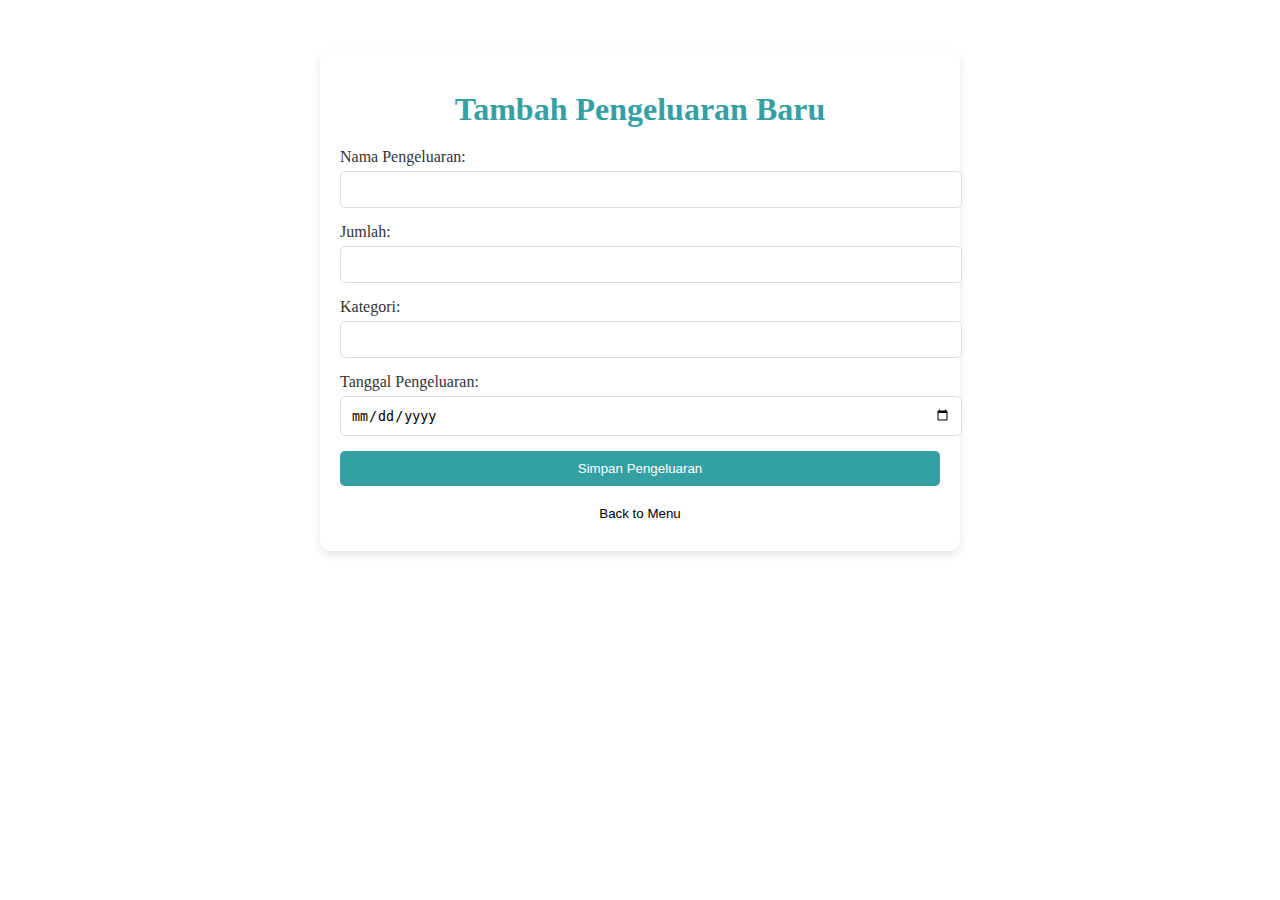
<file: add_expense.html>
<!DOCTYPE html>
<html lang="en">
<head>
  <meta charset="UTF-8" />
  <meta name="viewport" content="width=device-width, initial-scale=1.0" />
  <title>Tambah Pengeluaran</title>
  <link rel="stylesheet" href="static/css/add_expense.css" />
</head>
<body>
  <!-- Formulir Pengeluaran -->
  <div class="form-container">
    <h1>Tambah Pengeluaran Baru</h1>
    <form id="addExpenseForm" onsubmit="submitExpense(event)">
      <div class="form-group">
        <label for="expense_name">Nama Pengeluaran:</label>
        <input type="text" id="expense_name" name="expense_name" required />
      </div>
      <div class="form-group">
        <label for="amount">Jumlah:</label>
        <input type="number" id="amount" name="amount" required />
      </div>
      <div class="form-group">
        <label for="category">Kategori:</label>
        <input type="text" id="category" name="category" required />
      </div>
      <div class="form-group">
        <label for="expense_date">Tanggal Pengeluaran:</label>
        <input type="date" id="expense_date" name="expense_date" required />
      </div>
      <button type="submit">Simpan Pengeluaran</button>
      <button type="button" onclick="window.location.href='business.html'">Back to Menu</button>
    </form>
  </div>

  <script src="static/js/add_expense.js"></script>
</body>
</html>
</file>
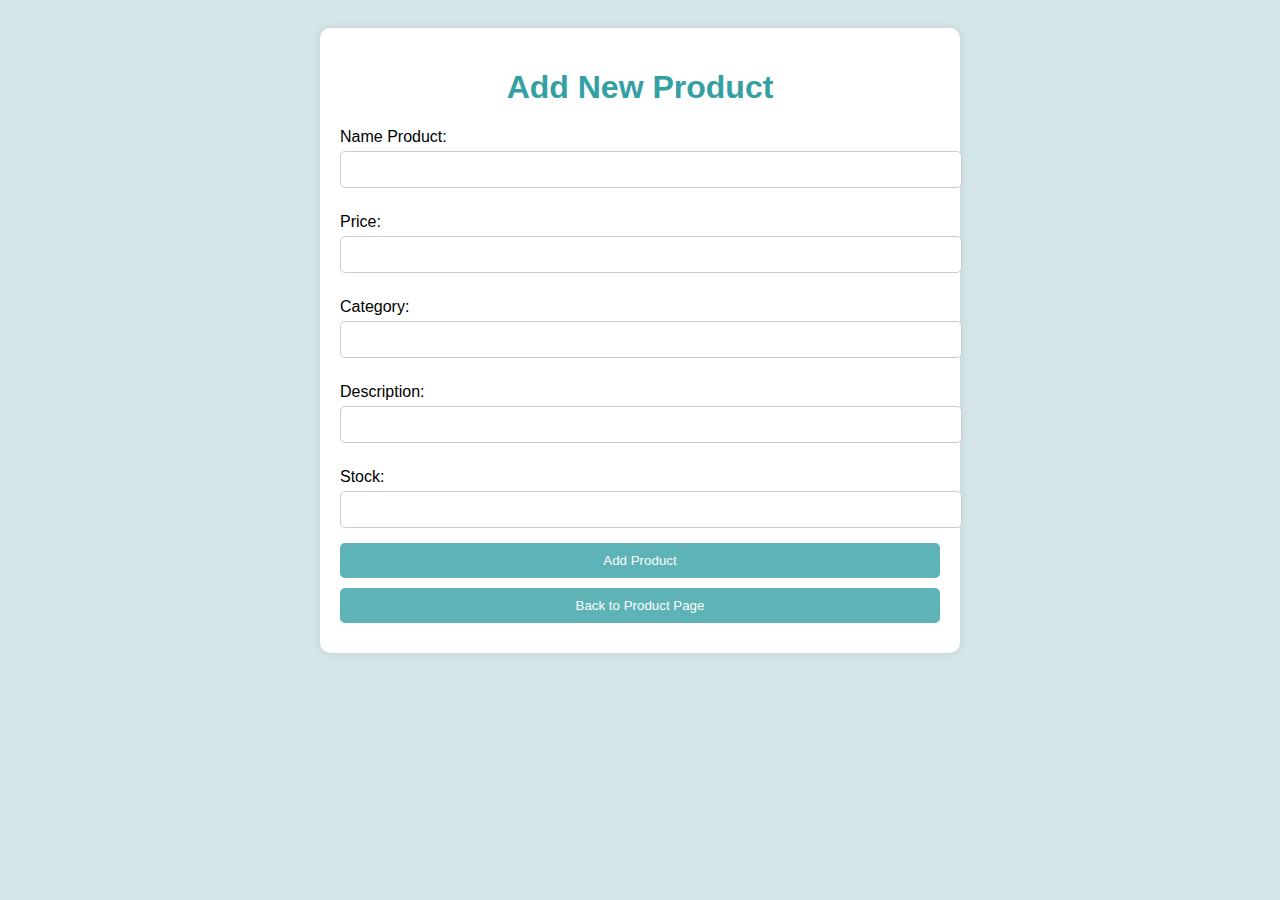
<file: AddProduct.html>
<!DOCTYPE html>
<html lang="en">
<head>
    <meta charset="UTF-8">
    <meta name="viewport" content="width=device-width, initial-scale=1.0">
    <title>Add New Product</title>
    <link rel="stylesheet" href="static/css/add_product.css">
</head>
<body>

    <div class="container">
        <h1>Add New Product</h1>
        <form id="add-product-form">
            <label for="product-name">Name Product:</label>
            <input type="text" id="product-name" required>

            <label for="product-price">Price:</label>
            <input type="number" id="product-price" required>

            <label for="product-category">Category:</label>
            <input type="text" id="product-category" required>

            <label for="product-description">Description:</label>
            <input type="text" id="product-description" required>

            <label for="product-stock">Stock:</label>
            <input type="number" id="product-stock" required>

            <button type="submit">Add Product</button>
        </form>

        <button class="back-btn" id="backToProductBtn">Back to Product Page</button>
    </div>

    <script>
        document.getElementById("add-product-form").addEventListener("submit", async function(event) {
            event.preventDefault();

            // Get form values
            const productName = document.getElementById("product-name").value;
            const productPrice = parseFloat(document.getElementById("product-price").value);
            const productCategory = document.getElementById("product-category").value;
            const productDescription = document.getElementById("product-description").value;
            const productStock = parseInt(document.getElementById("product-stock").value, 10);


            // Create new product object
            const newProduct = {
                name: productName,
                price: productPrice,
                category: productCategory,
                description: productDescription,
                stock: productStock
            };

            try {
                const response = await fetch('https://asia-southeast2-awangga.cloudfunctions.net/itungin/products', {
                    method: 'POST',
                    headers: { 'Content-Type': 'application/json' },
                    body: JSON.stringify(newProduct)
                });

                if (response.ok) {
                    alert("Product added successfully!");
                    window.location.href = "Product.html";
                } else {
                    const errorText = await response.text();
                    alert(`Failed to add product: ${errorText}`);
                }
            } catch (error) {
                console.error("Error:", error);
                alert("An error occurred. Please try again.");
            }
        });


        document.getElementById("backToProductBtn").addEventListener("click", function() {
            window.location.href = "Product.html";
        });
    </script>
</body>
</html>
</file>
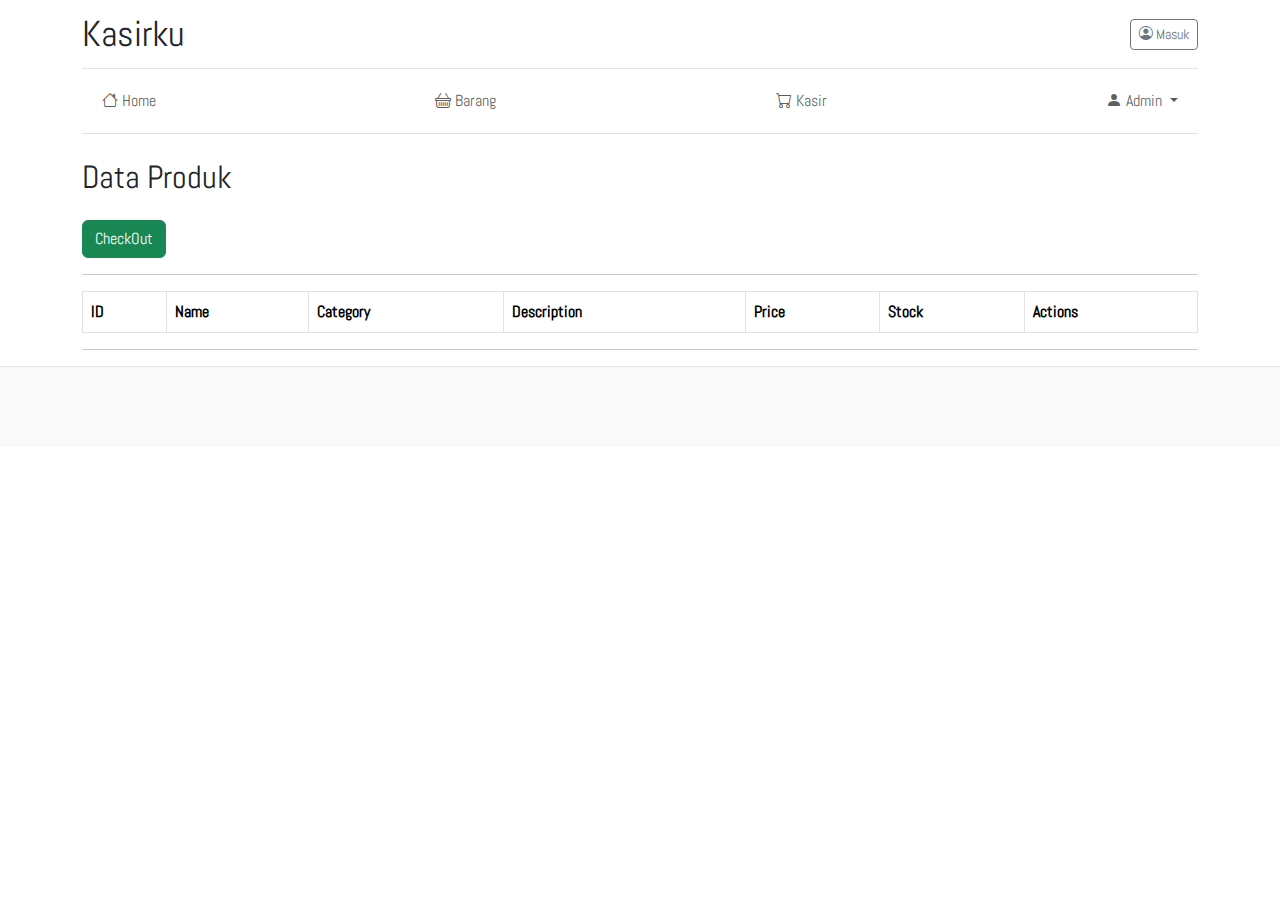
<file: barang.html>
<!doctype html>
<html lang="en">

<head>
  <meta charset="utf-8">
  <meta name="viewport" content="width=device-width, initial-scale=1">
  <meta name="description" content="">
  <title>Barang - Kasirku</title>

  <!-- Bootstrap core CSS -->
  <link rel="stylesheet" href="https://cdnjs.cloudflare.com/ajax/libs/twitter-bootstrap/5.0.1/css/bootstrap.min.css">
  <link rel="stylesheet" href="https://cdn.datatables.net/1.11.3/css/dataTables.bootstrap5.min.css">
  <link rel="stylesheet" href="https://cdn.jsdelivr.net/npm/bootstrap-icons@1.6.0/font/bootstrap-icons.css">

  <!-- Custom styles for this template -->
  <link href="/static/css/pos.css" rel="stylesheet">
</head>

<body>

  <div class="container">
    <!-- Header Section -->
    <header class="blog-header py-3">
      <div class="row flex-nowrap justify-content-between align-items-center">
        <div class="col-8">
          <a class="blog-header-logo text-dark" href="#">Kasirku</a>
        </div>
        <div class="col-4 d-flex justify-content-end align-items-center">
          <a class="btn btn-sm btn-outline-secondary" href="login.html"><i class="bi bi-person-circle"></i> Masuk</a>
        </div>
      </div>
    </header>

    <div class="py-1 mb-4 border-bottom">
      <nav class="navbar navbar-expand-lg navbar-light bg-default">
        <div class="container-fluid">
          <div class="collapse navbar-collapse" id="navbarNavAltMarkup">
            <div class="navbar-nav">
              <a class="p-2 nav-link" href="index.html"><i class="bi bi-house"></i> Home</a>
              <a class="p-2 nav-link" href="barang.html"><i class="bi bi-basket"></i> Barang</a>
              <a class="p-2 nav-link" href="kasir.html"><i class="bi bi-cart"></i> Kasir</a>
              <div class="nav-item dropdown">
                <a class="nav-link dropdown-toggle" href="#" id="navbarDropdownMenuLink" role="button" data-bs-toggle="dropdown" aria-expanded="false">
                  <i class="bi bi-person-fill"></i> Admin
                </a>
                <ul class="dropdown-menu" aria-labelledby="navbarDropdownMenuLink">
                  <li><a class="dropdown-item" href="#">User</a></li>
                  <li><hr class="dropdown-divider"></li>
                  <li><a class="dropdown-item" href="#">Pemasukan</a></li>
                  <li><a class="dropdown-item" href="#">Pengeluaran</a></li>
                  <li><hr class="dropdown-divider"></li>
                  <li><a class="dropdown-item" href="#">Master Data</a></li>
                  <li><a class="dropdown-item" href="#">Pengaturan Toko</a></li>
                </ul>
              </div>
            </div>
          </div>
        </div>
      </nav>
    </div>
  </div>

  <!-- Main Content -->
  <main class="container">
    <h2>Data Produk</h2>
    <p>
    <button id="checkoutBtn" class="btn btn-success mt-3">CheckOut</button></p>
    <hr>
    <table id="dt" class="table table-bordered w-100">
      <thead>
        <tr>
          <th>ID</th>
          <th>Name</th>
          <th>Category</th>
          <th>Description</th>
          <th>Price</th>
          <th>Stock</th>
          <th>Actions</th>
        </tr>
      </thead>
      <tbody>
        <!-- Inventory items will be populated here -->
      </tbody>
    </table>
 <hr>
  </main>

  <footer class="blog-footer">
    <!-- <p>Welcome to Kasirku</p> -->
  </footer>

  <!-- Scripts -->
  <script src="https://code.jquery.com/jquery-3.5.1.js"></script>
  <script src="https://cdn.datatables.net/1.11.3/js/jquery.dataTables.min.js"></script>
  <script src="https://cdn.datatables.net/1.11.3/js/dataTables.bootstrap5.min.js"></script>

  <script>
    let selectedProducts = [];

    async function fetchGudangData() {
      try {
        const response = await fetch("https://asia-southeast2-awangga.cloudfunctions.net/itungin/products");
        const data = await response.json();

        const tableBody = document.querySelector("#dt tbody");
        tableBody.innerHTML = "";

        data.forEach(item => {
          const row = document.createElement("tr");
          row.innerHTML = `
            <td>${item.id}</td>
            <td>${item.name}</td>
            <td>${item.category}</td>
            <td>${item.description}</td>
            <td>${item.price}</td>
            <td id="stock-${item.id}">${item.stock}</td>
<td>
  <button class="btn btn-success btn-sm" onclick="addProduct('${item.id}', '${item.name}', '${item.price}')">+</button>
  <input type="text" id="quantity-${item.id}" value="0" style="width: 40px; text-align: center;" readonly />
  <button class="btn btn-danger btn-sm" onclick="removeProduct('${item.id}')">-</button>

</td>

          `;
          tableBody.appendChild(row);
        });

        $('#dt').DataTable({
          "responsive": true
        });
      } catch (error) {
        console.error("Error fetching warehouse data:", error);
      }
    }

    function addProduct(id, name, price) {
      const stockElement = document.getElementById(`stock-${id}`);
      const quantityElement = document.getElementById(`quantity-${id}`);
      let stock = parseInt(stockElement.innerText);
      let quantity = parseInt(quantityElement.value);

      if (stock > 0) {
        stockElement.innerText = stock - 1;
        quantityElement.value = quantity + 1;

        const productIndex = selectedProducts.findIndex(p => p.id === id);
        if (productIndex > -1) {
          selectedProducts[productIndex].quantity += 1;
        } else {
          selectedProducts.push({ id, name, price, quantity: 1 });
        }
      } else {
        alert("Stok habis!");
      }
    }

    function removeProduct(id) {
      const stockElement = document.getElementById(`stock-${id}`);
      const quantityElement = document.getElementById(`quantity-${id}`);
      let stock = parseInt(stockElement.innerText);
      let quantity = parseInt(quantityElement.value);

      if (quantity > 0) {
        stockElement.innerText = stock + 1;
        quantityElement.value = quantity - 1;

        const productIndex = selectedProducts.findIndex(p => p.id === id);
        if (productIndex > -1) {
          if (selectedProducts[productIndex].quantity > 1) {
            selectedProducts[productIndex].quantity -= 1;
          } else {
            selectedProducts.splice(productIndex, 1);
          }
        }
      }
    }

    function confirmProduct(id) {
      const quantityElement = document.getElementById(`quantity-${id}`);
      let quantity = parseInt(quantityElement.value);
    
      if (quantity > 0) {
        const productIndex = selectedProducts.findIndex(p => p.id === id);
        if (productIndex > -1) {
          selectedProducts[productIndex].quantity = quantity;
        } else {
          const name = document.querySelector(`#dt tbody tr td:nth-child(2)`).innerText; // Get product name
          const price = document.querySelector(`#dt tbody tr td:nth-child(5)`).innerText; // Get product price
          selectedProducts.push({ id, name, price, quantity });
        }
      } else {
        alert("Please add quantity before confirming.");
      }
    }
    
    /*  */
    document.getElementById("checkoutBtn").addEventListener("click", function() {
      localStorage.setItem("selectedProducts", JSON.stringify(selectedProducts));
      window.location.href = "kasir.html";
    });

    document.addEventListener("DOMContentLoaded", fetchGudangData);
  </script>
</body>

</html>
</file>
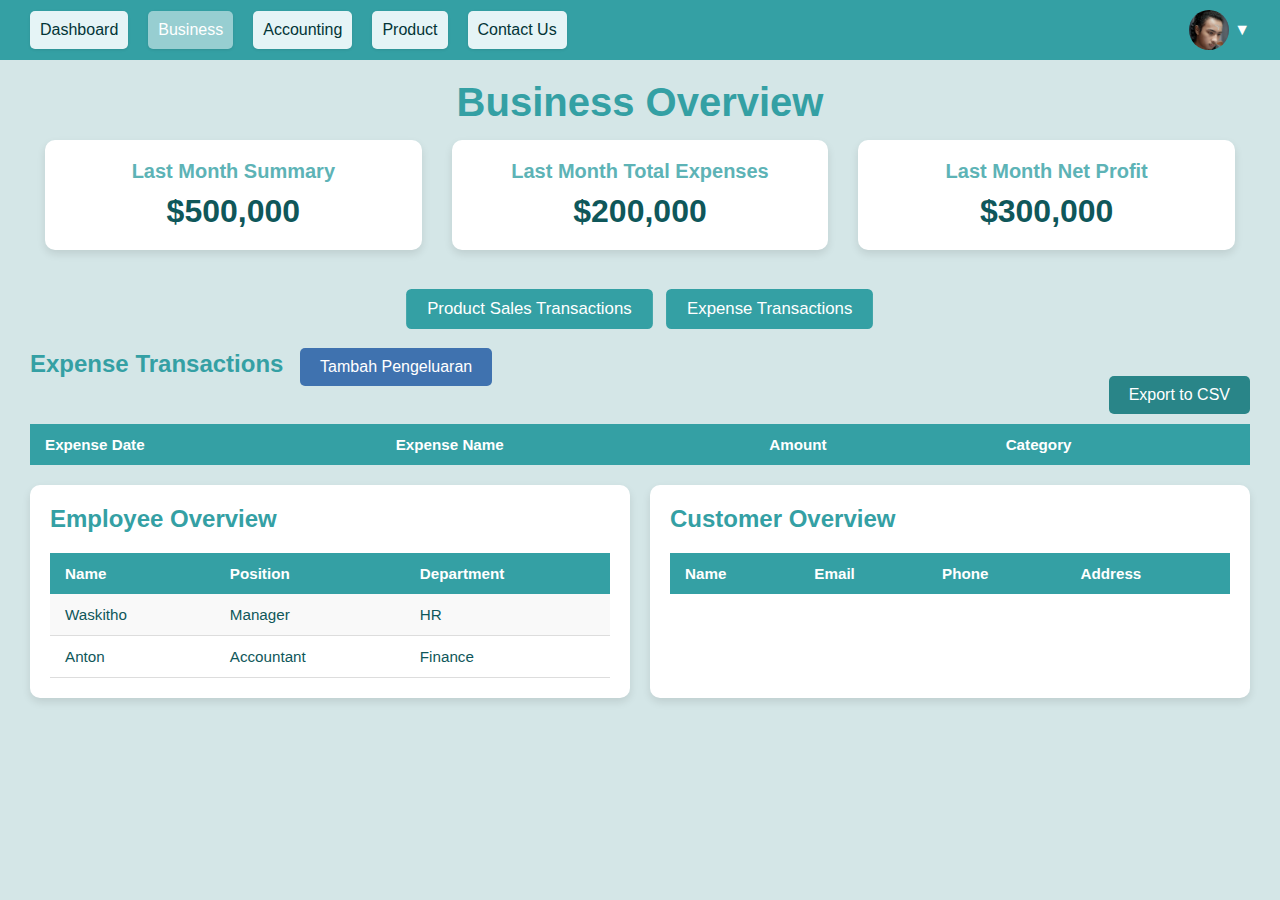
<file: Business.html>
<!DOCTYPE html>
<html lang="en">

<head>
  <meta charset="UTF-8" />
  <meta name="viewport" content="width=device-width, initial-scale=1.0" />
  <title>Dashboard Akuntansi</title>
  <link rel="stylesheet" href="static/css/business.css" />
</head>

<body>
  <!-- Navigation Bar -->


  <header>
    <!-- Tombol menu untuk perangkat mobile -->
    <button class="menu-toggle" onclick="toggleMenu()">☰ Menu</button>

    <!-- Navigasi (disembunyikan pada perangkat mobile) -->
    <nav>
      <ul class="nav-menu">
        <li><a href="Dashboard.html">Dashboard</a></li>
        <li style="background-color: #97ced1">
          <a href="Business.html" style="color: rgb(255, 255, 255)">Business</a>
        </li>
        <li><a href="Accounting.html">Accounting</a></li>
        <li><a href="Product.html">Product</a></li>
        <li><a href="Contacts.html">Contact Us</a></li>
      </ul>
    </nav>
    <!-- Profil pengguna -->
    <div class="user-profile">
        <img src="static/img/ImageAcc.png" alt="User Profile" class="user-image" id="user-avatar" />
        <div class="dropdown" id="profile-dropdown">
            <button onclick="toggleDropdown()" class="dropbtn">▼</button>
            <div class="dropdown-content" id="dropdown-content">
                <a href="profile.html">Profile</a>
                <a href="LP.html">Logout</a>
            </div>
        </div>
    </div>
</header>
  <!-- Main Business Dashboard Content -->
  <div class="business-dashboard">
    <h1>Business Overview</h1>
    <!-- Business Statistics -->
    <section class="statistics">
      <div class="stat-card">
        <h3>Last Month Summary</h3>
        <p>$500,000</p>
      </div>

      <div class="stat-card">
        <h3>Last Month Total Expenses</h3>
        <p>$200,000</p>
      </div>

      <div class="stat-card">
        <h3>Last Month Net Profit</h3>
        <p>$300,000</p>
      </div>
    </section>
    <!-- Button to switch between tables -->
    <div class="table-switcher">
      <button onclick="showSales()">Product Sales Transactions</button>
      <button onclick="showExpenses()">Expense Transactions</button>
    </div>
    <!-- Sales Transactions Table -->
    <div class="table-container" id="salesTable">
      <h2>Sales Transactions
        <div class="export-buttons">
          <button class="export-csv-btn" onclick="exportCurrentTableToCSV()">Export to CSV</button>
        </div>
      </h2>
      <table>
        <thead>
          <tr>
            <th>Transaction Date</th>
            <th>Customer Name</th>
            <th>Product Name</th>
            <th>Total Amount</th>
            <th>Payment Method</th>
            <th>Action</th> <!-- Kolom baru -->
          </tr>
        </thead>
        
        <tbody id="salesTableBody">
          <!-- Data will be populated here -->
        </tbody>
      </table>
    </div>
    <!-- Expense Transactions Table -->
    <div class="table-container hidden" id="expensesTable">
      <h2>Expense Transactions
        <button class="add-product-btn" onclick="window.location.href='add_expense.html'">Tambah Pengeluaran</button>
        <div class="export-buttons">
          <button class="export-csv-btn" onclick="exportCurrentTableToCSV()">Export to CSV</button>
        </div>
      </h2>
      <table>
        <thead>
          <tr>
            <th>Expense Date</th>
            <th>Expense Name</th>
            <th>Amount</th>
            <th>Category</th>
          </tr>
        </thead>
        <tbody id="expensesTableBody">
          <!-- Data will be populated here -->
        </tbody>
      </table>
    </div>
    <!-- Employee and Customer Data -->
    <section class="data-section">
      <div class="data-table">
        <h2>Employee Overview</h2>
        <table>
          <tr>
            <th>Name</th>
            <th>Position</th>
            <th>Department</th>
          </tr>
          <tr>
            <td>Waskitho</td>
            <td>Manager</td>
            <td>HR</td>
          </tr>
          <tr>
            <td>Anton</td>
            <td>Accountant</td>
            <td>Finance</td>
          </tr>
        </table>
      </div>

      <div class="data-table" id="customersTable">
        <h2>Customer Overview</h2>
        <!-- Add Product Button -->
        <table>
          <thead>
            <tr>
              <th>Name</th>
              <th>Email</th>
              <th>Phone</th>
              <th>Address</th>
            </tr>
          </thead>
          <tbody id="customersTableBody">
            <!-- Data will be populated here -->
          </tbody>
        </table>
      </div>
    </section>
  </div>

  <script src="static/js/business.js"></script>
  <script>
    function toggleMenu() {
      const navMenu = document.querySelector('.nav-menu');
      navMenu.classList.toggle('show');
  }
  
  function toggleDropdown() {
      const dropdownContent = document.getElementById('dropdown-content');
      dropdownContent.classList.toggle('show');
  }
  </script>
</body>
</html>
</file>
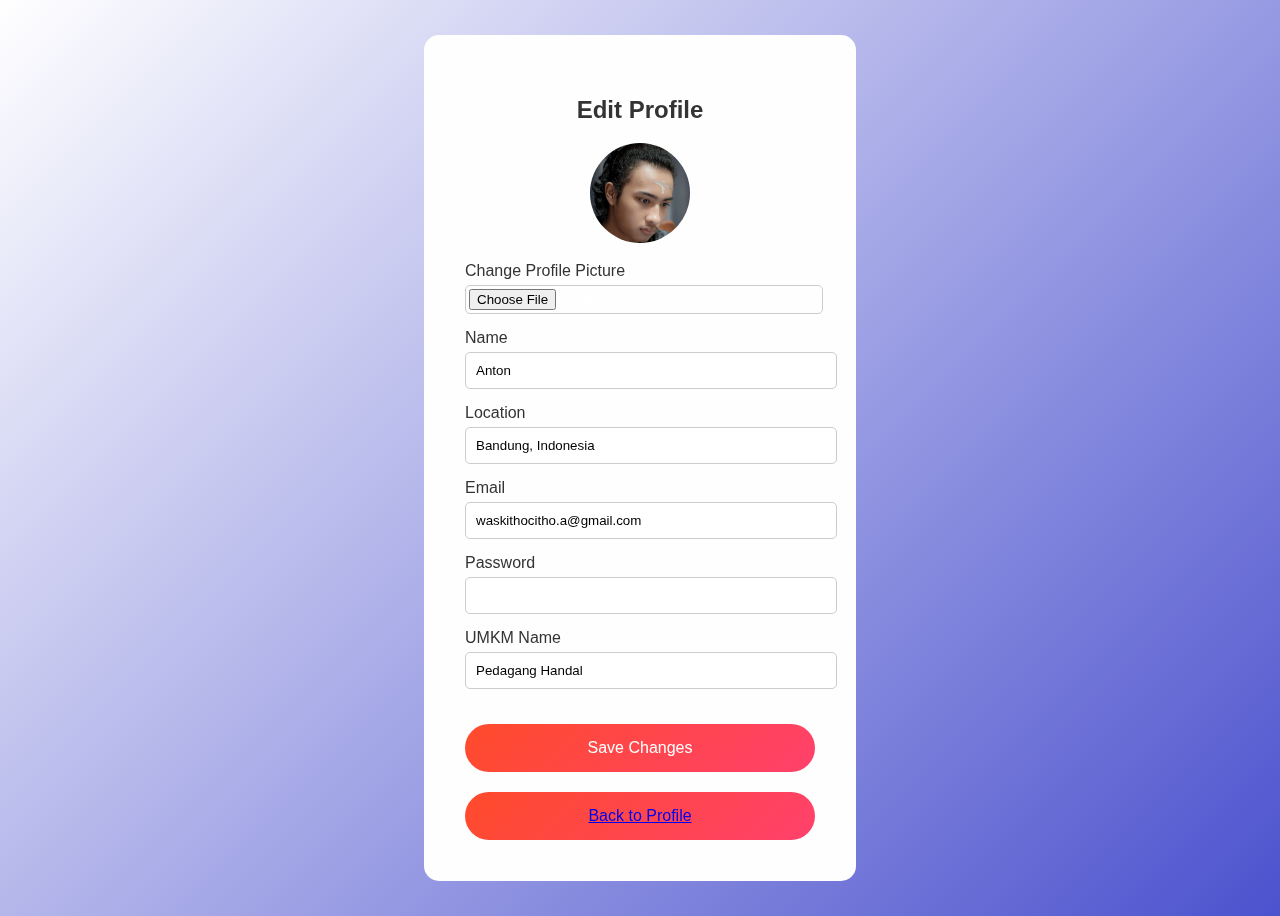
<file: Edit_profile.html>
<!DOCTYPE html>
<html lang="en">
<head>
    <meta charset="UTF-8">
    <meta name="viewport" content="width=device-width, initial-scale=1.0">
    <title>Edit Profile</title>
    <link rel="stylesheet" href="static/css/edit_profile.css">
</head>
<body>
    <div class="container">
        <h2>Edit Profile</h2>
        <div class="profile-pic">
            <img src="static/img/ImageAcc.png" alt="Profile Picture">
        </div>
        <form action="/upload-profile-picture" method="POST" enctype="multipart/form-data">
            <!-- File Upload for Profile Picture -->
            <div class="form-group">
                <label for="profile_picture">Change Profile Picture</label>
                <input type="file" id="profile_picture" name="profile_picture" accept="image/*">
            </div>

            <!-- Name -->
            <div class="form-group">
                <label for="name">Name</label>
                <input type="text" id="name" name="name" value="Anton">
            </div>

            <!-- Location -->
            <div class="form-group">
                <label for="location">Location</label>
                <input type="text" id="location" name="location" value="Bandung, Indonesia">
            </div>
            
            <!-- Email -->
            <div class="form-group">
                <label for="email">Email</label>
                <input type="email" id="email" name="email" value="waskithocitho.a@gmail.com">
            </div>
            
            <!-- Password -->
            <div class="form-group">
                <label for="password">Password</label>
                <input type="password" id="password" name="password" value="">
            </div>
            
            <div class="form-group">
                <label for="umkm_name">UMKM Name</label>
                <input type="text" id="umkm_name" name="umkm_name" value="Pedagang Handal">
            </div>
            <!-- Save Button -->
            <button type="submit" class="btn">Save Changes</button>

            <!-- Back to Profile Link -->
            <button type="button" class="btn-back">
                <a href="profile.html">Back to Profile</a>
            </button>
        </form>
    </div>
</body>
</html>
</file>
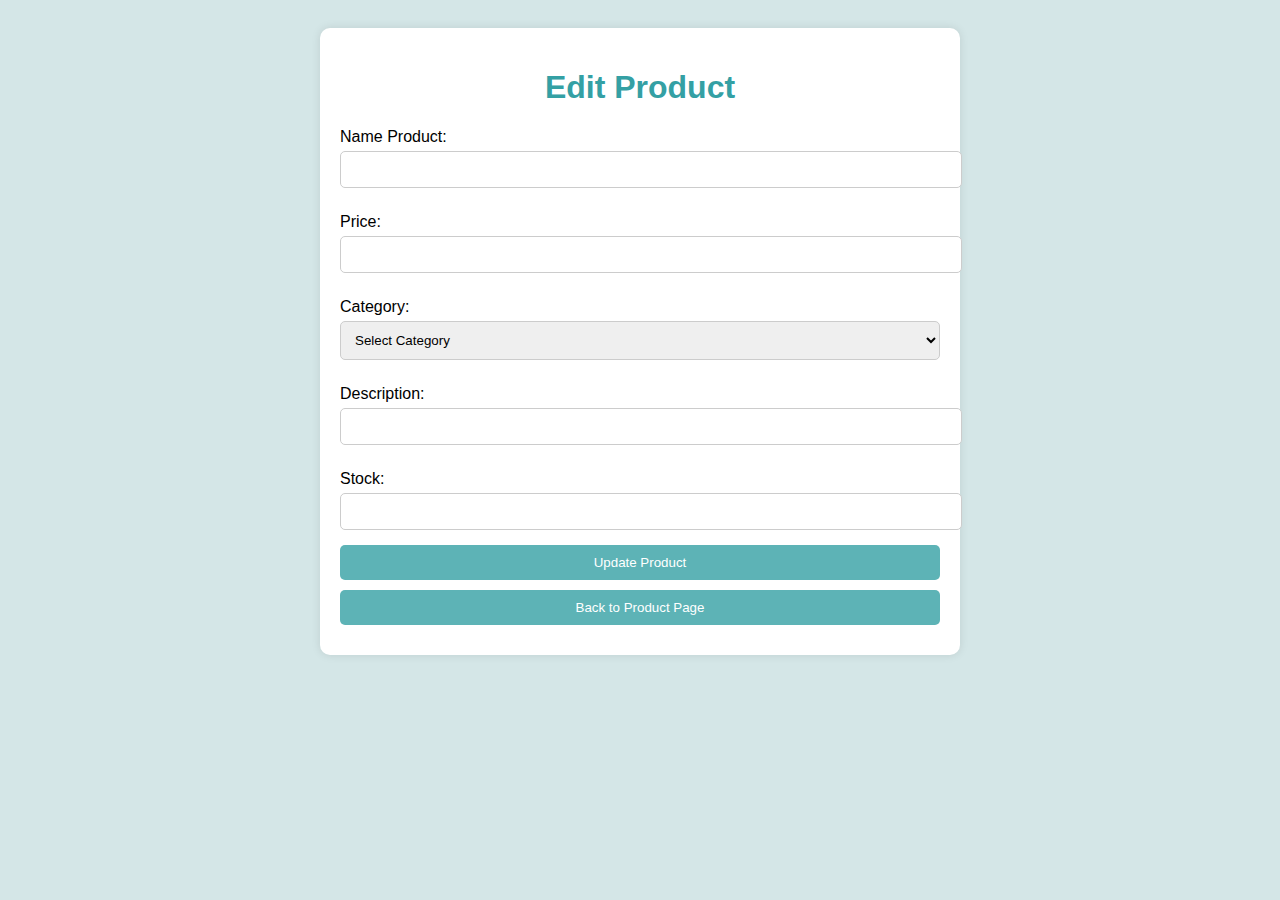
<file: Editproduct.html>
<!DOCTYPE html>
<html lang="en">
<head>
    <meta charset="UTF-8">
    <meta name="viewport" content="width=device-width, initial-scale=1.0">
    <title>Edit Product</title>
    <link rel="stylesheet" href="static/css/edit_product.css">
</head>
<body>

    <div class="container">
        <h1>Edit Product</h1>
        <form id="edit-product-form">
            <label for="product-name">Name Product:</label>
            <input type="text" id="product-name" required>
    
            <label for="product-price">Price:</label>
            <input type="number" id="product-price" required>
    
            <label for="product-category">Category:</label>
            <select id="product-category" required>
                <option value="" disabled selected>Select Category</option>
            </select>
    
            <label for="product-description">Description:</label>
            <input type="text" id="product-description" required>
    
            <label for="product-stock">Stock:</label>
            <input type="number" id="product-stock" required>
    
            <button type="submit">Update Product</button>
        </form>
    
        <button class="back-btn" id="Backproductbtn">Back to Product Page</button>
    </div>
    
    <script src="static/js/edit_product.js"></script>
    
</body>
</html>
</file>
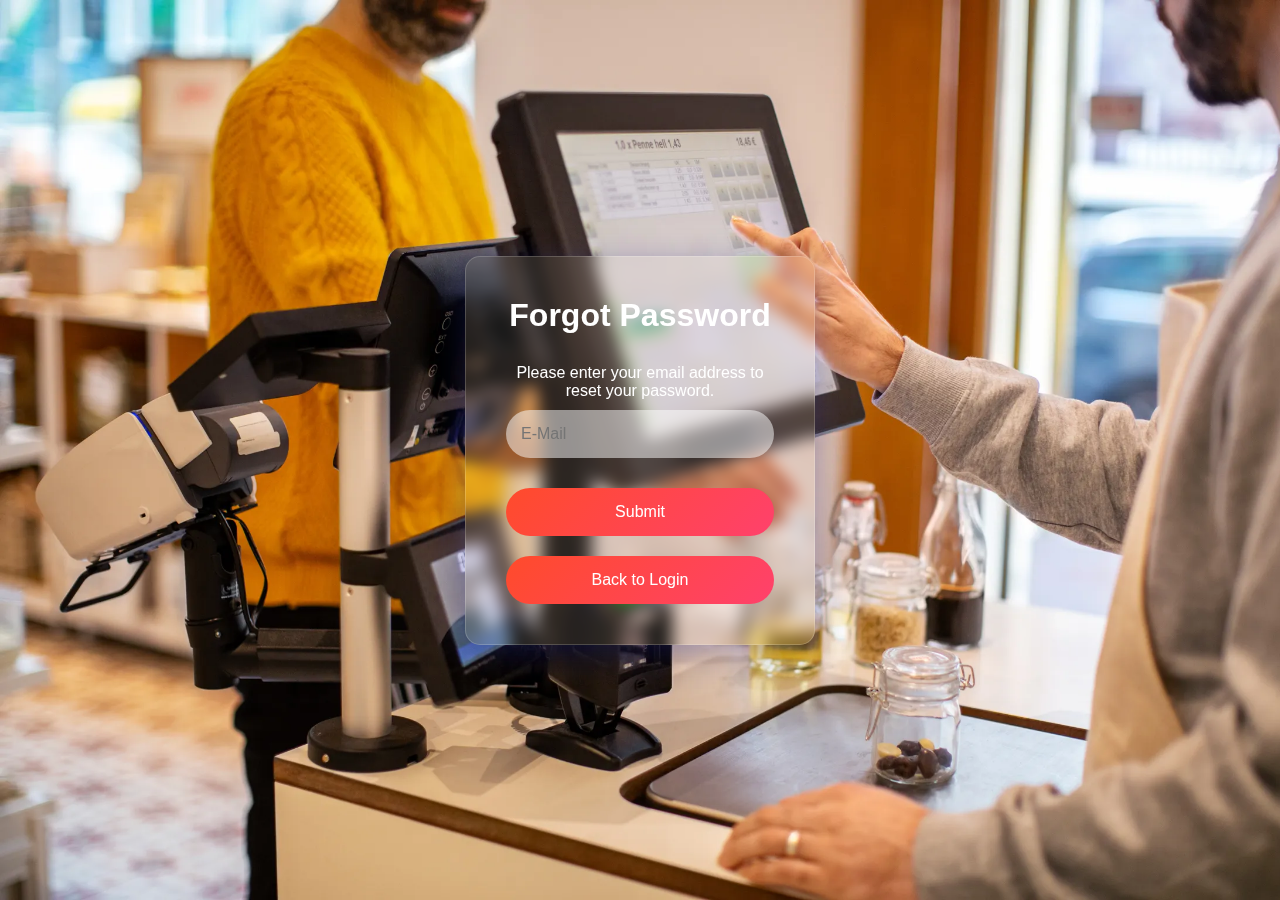
<file: Forgot_password.html>
<!DOCTYPE html>
<html lang="en">
<head>
    <meta charset="UTF-8">
    <meta name="viewport" content="width=device-width, initial-scale=1.0">
    <title>Forgot Password</title>
    <link rel="stylesheet" href="static/css/login.css">
</head>
<body>
    <div class="login-container">
        <form class="forgot-password-form">
            <h2>Forgot Password</h2>
            <p>Please enter your email address to reset your password.</p>
            <input type="email" id="email" name="email" placeholder="E-Mail" required>
            <button type="submit">Submit</button>
            <button onclick="location.href='login.html'" class="back-button">Back to Login</button>
        </form>
    </div>
</body>
</html>
</file>
<file: static/css/add_expense.css>
/* Formulir Pengeluaran */
.form-container {
    max-width: 600px;
    margin: 50px auto;
    padding: 20px;
    background-color: white;
    border-radius: 10px;
    box-shadow: 0px 4px 8px rgba(0, 0, 0, 0.1);
  }
  
  .form-container h1 {
    text-align: center;
    color: #34a0a4;
    margin-bottom: 20px;
  }
  
  .form-group {
    margin-bottom: 15px;
  }
  
  .form-group label {
    display: block;
    margin-bottom: 5px;
    color: #333;
  }
  
  .form-group input {
    width: 100%;
    padding: 10px;
    border-radius: 5px;
    border: 1px solid #ddd;
  }
  
  button[type="submit"] {
    background-color: #34a0a4;
    color: white;
    border: none;
    padding: 10px 20px;
    border-radius: 5px;
    cursor: pointer;
    display: block;
    width: 100%;
    margin-bottom: 10px;
  }
  button[type="button"] {
    background-color: #ffffff;
    color: rgb(0, 0, 0);
    border: none;
    padding: 10px 20px;
    border-radius: 5px;
    cursor: pointer;
    display: block;
    width: 100%;
  }
  
  button[type="submit"]:hover {
    background-color: #1c7376;
  }
  button[type="button"]:hover {
    background-color: #8c8383;
  }
</file>
<file: static/css/add_product.css>
/* Basic styling for the form */
 body {
    background: #d4e6e7; /* Change to your preferred background color */
    font-family: 'Segoe UI', Tahoma, Geneva, Verdana, sans-serif;
    padding: 20px;
}
.container {
    max-width: 600px;
    margin: 0 auto;
    background: white;
    padding: 20px;
    border-radius: 10px;
    box-shadow: 0 0 10px rgba(0, 0, 0, 0.1);
}
h1 {
    text-align: center;
    color: #34a0a4;

}
label {
    display: block;
    margin: 10px 0 5px;
}
input[type="text"],
input[type="number"],
select {
    width: 100%;
    padding: 10px;
    margin-bottom: 15px;
    border: 1px solid #ccc;
    border-radius: 5px;
}
button {
    background-color: #5db3b6;
    color: white;
    padding: 10px;
    border: none;
    border-radius: 5px;
    cursor: pointer;
    width: 100%;
    margin-bottom: 10px;
}
button:hover {
    background-color: #34a0a4;
}
/* Styling for the "Back to Product Page" button */
.back-btn {
    background-color: #5db3b6; /* Different color for the back button */
    text-align: center;
}
.back-btn:hover {
    background-color: #34a0a4; /* Darker shade on hover */
}
</file>
<file: static/css/pos.css>
/* stylelint-disable selector-list-comma-newline-after */

@import url('https://fonts.googleapis.com/css2?family=Abel&display=swap');

body {
  font-family: 'Abel', sans-serif;
}

.blog-header {
  line-height: 1;
  border-bottom: 1px solid #e5e5e5;
}

.blog-header-logo {
  font-size: 2.25rem;
  text-decoration: none;
}

.blog-header-logo:hover {
  text-decoration: none;
}

.display-4 {
  font-size: 2.5rem;
}
@media (min-width: 768px) {
  .display-4 {
    font-size: 3rem;
  }
}

.nav-scroller {
  position: relative;
  z-index: 2;
  height: 2.75rem;
  overflow-y: hidden;
}

.nav-scroller .nav {
  display: flex;
  flex-wrap: nowrap;
  padding-bottom: 1rem;
  margin-top: -1px;
  overflow-x: auto;
  text-align: center;
  white-space: nowrap;
  -webkit-overflow-scrolling: touch;
}

.nav-scroller .nav-link {
  padding-top: .75rem;
  padding-bottom: .75rem;
  font-size: .875rem;
}

.card-img-right {
  height: 100%;
  border-radius: 0 3px 3px 0;
}

.flex-auto {
  flex: 0 0 auto;
}

.h-250 { height: 250px; }
@media (min-width: 768px) {
  .h-md-250 { height: 250px; }
}

/* Pagination */
.blog-pagination {
  margin-bottom: 4rem;
}
.blog-pagination > .btn {
  border-radius: 2rem;
}

/*
 * Blog posts
 */
.blog-post {
  margin-bottom: 4rem;
}
.blog-post-title {
  margin-bottom: .25rem;
  font-size: 2.5rem;
}
.blog-post-meta {
  margin-bottom: 1.25rem;
  color: #727272;
}

/*
 * Footer
 */
.blog-footer {
  padding: 2.5rem 0;
  color: #727272;
  text-align: center;
  background-color: #f9f9f9;
  border-top: .05rem solid #e5e5e5;
}
.blog-footer p:last-child {
  margin-bottom: 0;
}


.bd-placeholder-img {
  font-size: 1.125rem;
  text-anchor: middle;
  -webkit-user-select: none;
  -moz-user-select: none;
  user-select: none;
}

#produk .btn {
  /* border-radius: 16px; */
  width: 50px;
}

.input-qty {
  width: 70px;
  margin-left: 20px;
}

@media (min-width: 768px) {
  .bd-placeholder-img-lg {
    font-size: 3.5rem;
  }
}

img {
  height: 80px;
}

.navbar-nav {
  width: 100%;
  flex: auto;
  justify-content: space-between;
}
</file>
<file: static/css/edit_profile.css>
body {
    font-family: 'Arial', sans-serif;
    display: flex;
    justify-content: center;
    align-items: center;
    height: 100vh;
    background: linear-gradient(135deg, #ffffff, #4c52ce);
    color: white;
}

.container {
    background: rgb(254, 254, 254);
    border-radius: 15px;
    backdrop-filter: blur(8px);
    -webkit-backdrop-filter: blur(8px);
    border: 1px solid rgba(255, 255, 255, 0.18);
    padding: 40px;
    width: 350px;
}

.container h2 {
    text-align: center;
    color: #333;
}

.profile-pic {
    text-align: center;
    margin-bottom: 15px;
}

.profile-pic img {
    border-radius: 50%;
    width: 100px;
    height: 100px;
    object-fit: cover;
}

.form-group {
    margin-bottom: 15px;
}

.form-group label {
    display: block;
    margin-bottom: 5px;
    color: #333;
}

.form-group input {
    width: 100%;
    padding: 10px;
    border-radius: 5px;
    border: 1px solid #ccc;
}

.form-group input[type="file"] {
    padding: 3px;
}

.form-group input:focus {
    outline: none;
    border-color: #007bff;
}

.btn {
    width: 100%;
    padding: 15px;
    background-color: #ff416c;
    background-image: linear-gradient(135deg, #ff4b2b, #ff416c);
    border: none;
    border-radius: 25px;
    color: white;
    font-size: 1em;
    cursor: pointer;
    margin-top: 20px;
    transition: transform 0.3s ease, background 0.3s ease;
}

.btn:hover {
    background-color: #0056b3;
}

/* .back-link {
    display: block;
    text-align: center;
    margin-top: 15px;
    color: #007bff;
    text-decoration: none;
}

.back-link:hover {
    text-decoration: underline;
} */

.btn-back {
    width: 100%;
    padding: 15px;
    background-color: #ff416c;
    background-image: linear-gradient(135deg, #ff4b2b, #ff416c);
    border: none;
    border-radius: 25px;
    color: white;
    font-size: 1em;
    cursor: pointer;
    margin-top: 20px;
    transition: transform 0.3s ease, background 0.3s ease;
}

.btn-back:hover {
    background-color: #ffffff;
}
</file>
<file: static/css/edit_product.css>
body {
    background: #d4e6e7; /* Change to your preferred background color */
    font-family: 'Segoe UI', Tahoma, Geneva, Verdana, sans-serif;
    padding: 20px;
}
.container {
    max-width: 600px;
    margin: 0 auto;
    background: white;
    padding: 20px;
    border-radius: 10px;
    box-shadow: 0 0 10px rgba(0, 0, 0, 0.1);
}
h1 {
    text-align: center;
    color: #34a0a4;

}
label {
    display: block;
    margin: 10px 0 5px;
}
input[type="text"],
input[type="number"],
select {
    width: 100%;
    padding: 10px;
    margin-bottom: 15px;
    border: 1px solid #ccc;
    border-radius: 5px;
}
button {
    background-color: #5db3b6;
    color: white;
    padding: 10px;
    border: none;
    border-radius: 5px;
    cursor: pointer;
    width: 100%;
    margin-bottom: 10px;
}
button:hover {
    background-color: #34a0a4;
}
/* Styling for the "Back to Product Page" button */
.back-btn {
    background-color: #5db3b6; /* Different color for the back button */
    text-align: center;
}
.back-btn:hover {
    background-color: #34a0a4; /* Darker shade on hover */
}
</file>
<file: static/css/login.css>
* {
    box-sizing: border-box;
    margin: 0;
    padding: 0;
    font-family: 'Poppins', sans-serif;
}

body {
    display: flex;
    background-image: url('/static/img/bg.webp'); /* Background image */
    background-size: cover;
    justify-content: center;
    align-items: center;
    height: 100vh;
    /* background: linear-gradient(135deg, #ffffff, #4c52ce); */
    color: white;
    font-family: 'Segoe UI', Tahoma, Geneva, Verdana, sans-serif;
}

.login-container {
    background: rgba(255, 255, 255, 0.1);
    border-radius: 15px;
    box-shadow: 0 8px 32px 0 rgba(31, 38, 135, 0.37);
    backdrop-filter: blur(8px);
    -webkit-backdrop-filter: blur(8px);
    border: 1px solid rgba(255, 255, 255, 0.18);
    padding: 40px;
    width: 350px;
    text-align: center;
}

.login-container h2 {
    margin-bottom: 30px;
    font-size: 2em;
}

.login-container input[type="text"],
.login-container input[type="password"],
.login-container input[type="email"],
.login-container input[type="name"],
.login-container input[type="umkm-name"]
{
    width: 100%;
    padding: 15px;
    margin: 10px 0;
    border: none;
    border-radius: 25px;
    background: rgba(255, 255, 255, 0.5);
    color: white;
    font-size: 1em;
    outline: none;
    transition: background 0.3s ease;
}

.login-container input[type="text"]:focus,
.login-container input[type="password"]:focus {
    background: rgba(255, 255, 255, 0.5);
}

.login-container button {
    width: 100%;
    padding: 15px;
    background-color: #ff416c;
    background-image: linear-gradient(135deg, #ff4b2b, #ff416c);
    border: none;
    border-radius: 25px;
    color: white;
    font-size: 1em;
    cursor: pointer;
    margin-top: 20px;
    transition: transform 0.3s ease, background 0.3s ease;
}

.login-container button:hover {
    transform: scale(1.05);
    background-image: linear-gradient(135deg, #ff416c, #ff4b2b);
}

.login-container .forgot-password {
    margin-top: 15px;
    font-size: 0.9em;
}

.login-container .whats-auth {
    margin-top: 15px;
    font-size: 0.9em;
}

.login-container .whats-auth a {
    color: #41ff74;
    text-decoration: none;
    transition: color 0.3s ease;
}

.login-container .forgot-password a {
    color: #ff416c;
    text-decoration: none;
    transition: color 0.3s ease;
}

.login-container .whats-auth a:hover {
    color: #2bffff;
}

.login-container .forgot-password a:hover {
    color: #ff4b2b;
}

.link-style {
    color: #333;
    /* Sesuaikan warna teks */
    text-decoration: none;
    font-size: 14px;
    cursor: pointer;
    border: none;
    background: none;
}
</file>
<file: static/css/business.css>
/* Reset and Universal Styles */
*,
*:before,
*:after {
    box-sizing: border-box;
    -webkit-font-smoothing: antialiased;
    -moz-osx-font-smoothing: grayscale;
}

* {
    margin: 0;
    padding: 0;
    box-sizing: border-box;
}

/* Background Image Styling */
.hidden {
    display: none;
}

.table-container {
    margin-top: 20px;
}

.table-switcher {
    margin: auto;
    padding: auto;
    text-align: center;

    /* Keeps table-switcher in the same row as export buttons */

}

.table-switcher button {
    background-color: #34a0a4;
    /* Dark blue background  */
    color: white;
    /* White text color  */
    border: none;
    /* Remove border  */
    border-radius: 5px;
    /* Rounded corners  */
    padding: 10px 20px;
    /* Padding for size  */
    margin: 0 10px;
    /* Space between buttons  */
    cursor: pointer;
    /* Pointer cursor on hover  */
    transition: background-color 0.3s ease, transform 0.2s ease;
    /* Smooth transition  */
    transform: scale(1.05);
}

.table-switcher button:focus {
    outline: none;
    /* Remove outline on focus */
}

.export-buttons {
    display: flex;
    justify-content: flex-end;
    margin-top: -10px;
}

.export-csv-btn {
    background-color: #298588;
    color: white;
    border: none;
    border-radius: 5px;
    padding: 10px 20px;
    cursor: pointer;
    transition: background-color 0.3s ease, transform 0.2s ease;
    margin-left: 10px;
}

.export-csv-btn:hover {
    background-color: #1c7376;
    transform: scale(1.05);
    transform: scale(1.05);
}

.export-csv-btn:focus {
    outline: none;
}

body {
    font-family: 'Segoe UI', Tahoma, Geneva, Verdana, sans-serif;
    background-color: #F9F9F9;
    margin: 0;
    padding: 0;
    background: #d4e6e7;
    /* Change this to your background image path */
    background-size: cover;
    background-position: center;
    background-repeat: no-repeat;
    background-attachment: fixed;
}

/* Header */
header {
    background-color: #34a0a4;
    padding: 10px 20px;
    display: flex;
    justify-content: space-between;
    align-items: center;
    color: white;

}

.nav-menu {
    list-style: none;
    display: flex;
    justify-content: center;
    padding: 0;
    list-style: none;

}

.nav-menu li {
    margin-right: 20px;
    cursor: pointer;
    margin: 0 10px;
    background-color: #e5f4f6;
    padding: 10px;
    border-radius: 5px;
    box-shadow: 0 1px 3px rgba(0, 0, 0, 0.1);

}

.nav-menu li a {
    color: #033537;
    text-decoration: none;
}

.nav-menu li:hover {
    background-color: #d7f2f4;
    transform: scale(1.05);
}




/* User Profile Dropdown */
.user-profile {
    display: flex;
    align-items: center;
    position: relative;
}

.user-image {
    width: 40px;
    height: 40px;
    border-radius: 50%;
    object-fit: cover;
    margin-left: 10px;
    cursor: pointer;
}

button {
    background-color: #3F72AF;
    color: white;
    border: none;
    padding: 10px;
    font-size: 16px;
    cursor: pointer;
    border-radius: 5px;
    transition: background-color 0.3s ease;
}

button:hover {
    background-color: #5db3b6;
    transform: scale(1.05);
}


.dropdown {
    position: relative;
    display: inline-block;
}

.dropbtn {
    background-color: transparent;
    border: none;
    cursor: pointer;
    color: white;
    font-size: 16px;
    padding-left: 5px;
}

.dropdown-content {
    display: none;
    position: absolute;
    right: 0;
    background-color: white;
    min-width: 160px;
    box-shadow: 0 8px 16px rgba(0, 0, 0, 0.1);
    z-index: 1;
    border-radius: 5px;
    overflow: hidden;
}


.dropdown-content a {
    color: black;
    padding: 12px 16px;
    text-decoration: none;
    display: block;
}

.dropdown-content a:hover {
    background-color: #f1f1f1;
    transform: scale(1.05);
}

.dropdown:hover .dropdown-content {
    display: block;
}

/* Business Dashboard Styling */
.business-dashboard {
    padding: 20px 30px 40px 30px;
    background-color: #d4e6e7;
}

.business-dashboard h1 {
    font-size: 2.5rem;
    text-align: center;
    margin-bottom: 15px;
    color: #34a0a4;
}

/* Statistics Section */
.statistics {
    display: flex;
    justify-content: space-between;
    margin-bottom: 40px;
}

.stat-card {
    flex: 1;
    background-color: white;
    padding: 20px;
    margin: 0 15px;
    border-radius: 10px;
    box-shadow: 0px 4px 8px rgba(0, 0, 0, 0.1);
    text-align: center;
}

.stat-card h3 {
    font-size: 1.25rem;
    color: #5db3b6;
    margin-bottom: 10px;
}

.stat-card p {
    font-size: 2rem;
    color: #0f575a;
    font-weight: bold;
}

/* Table Switcher */
.table-switcher {
    margin: 0px 0;
    text-align: center;
}

.table-switcher button {
    background-color: #34a0a4;
    color: white;
    border: none;
    border-radius: 5px;
    padding: 10px 20px;
    margin: 0 10px;
    cursor: pointer;
    transition: background-color 0.3s ease, transform 0.2s ease;
}

.table-switcher button:hover {
    background-color: #1c7376;
    /* Lighter blue on hover */
    transform: scale(1.05);
    /* Slightly enlarge on hover */

}

.table-switcher button:focus {
    outline: none;
}

/* Tables */
.table-container {
    margin-top: 20px;
    margin-bottom: 20px;
}

table {
    width: 100%;
    border-collapse: collapse;
}

table th,
table td {
    padding: 12px 15px;
    text-align: left;
    font-size: 0.95rem;
}

table th {
    background-color: #34a0a4;
    color: white;
    font-weight: bold;
}

table tr:nth-child(even) {
    background-color: #F9F9F9;
}

table tr:hover {
    background-color: #b6e4e7;
    /* transform: scale(1.05); */
}

table td {
    border-bottom: 1px solid #ddd;
    color: #0f575a;
}

/* Data Section (Employee and Customer Overview) */
.data-section {
    display: flex;
    justify-content: space-between;
    gap: 20px;
}

.data-table {
    flex: 1;
    background-color: white;
    padding: 20px;
    border-radius: 10px;
    box-shadow: 0px 4px 8px rgba(0, 0, 0, 0.1);
}

.data-table h2 {
    margin-bottom: 20px;
    color: #34a0a4;
}

/* Text */

h2 {
    color: #34a0a4;
    margin-bottom: 10px;
}


.add-product-btn {
    background-color: #3f72af;
    color: white;
    padding: 10px 20px;
    border: none;
    cursor: pointer;
    border-radius: 5px;
    margin-left: 10px;
    /* Reduce margin for closer alignment */
}

                /* Responsivitas */
                .menu-toggle {
                    display: none;
                    font-size: 20px;
                    background-color: transparent;
                    color: white;
                    border: none;
                    cursor: pointer;
                }
                
                /* Responsif untuk perangkat mobile */
                @media (max-width: 768px) {
                  .dashboard {
                    grid-template-columns: 1fr;
                }
                    /* Sembunyikan navigasi dan tampilkan tombol menu */
                    .nav-menu {
                        display: none; /* Sembunyikan menu pada perangkat mobile */
                        flex-direction: column;
                        width: 100%;
                        background-color: #34a0a4;
                        position: absolute;
                        top: 60px;
                        left: 0;
                        z-index: 1;
                        padding: 0;
                    }
                
                    .nav-menu li {
                        margin: 0;
                        padding: 15px;
                        border-bottom: 1px solid #e5f4f6;
                    }
                
                    .menu-toggle {
                        display: block; /* Tampilkan tombol menu pada perangkat mobile */
                    }
                
                    /* Tampilkan menu dropdown saat kelas 'show' ditambahkan */
                    .nav-menu.show {
                        display: flex;
                    }
                
                    /* Untuk menutup dropdown dengan klik di luar */
                    .nav-menu-background {
                        position: fixed;
                        top: 0;
                        left: 0;
                        width: 100vw;
                        height: 100vh;
                        background: rgba(0, 0, 0, 0.4);
                        display: none;
                    }
                
                    .nav-menu-background.show {
                        display: block;
                    }
                    .statistics {
                        flex-direction: column;
                    }
                
                    .stat-card {
                        margin-bottom: 20px;
                    }
                
                    .data-section {
                        flex-direction: column;
                    }
                }
</file>
